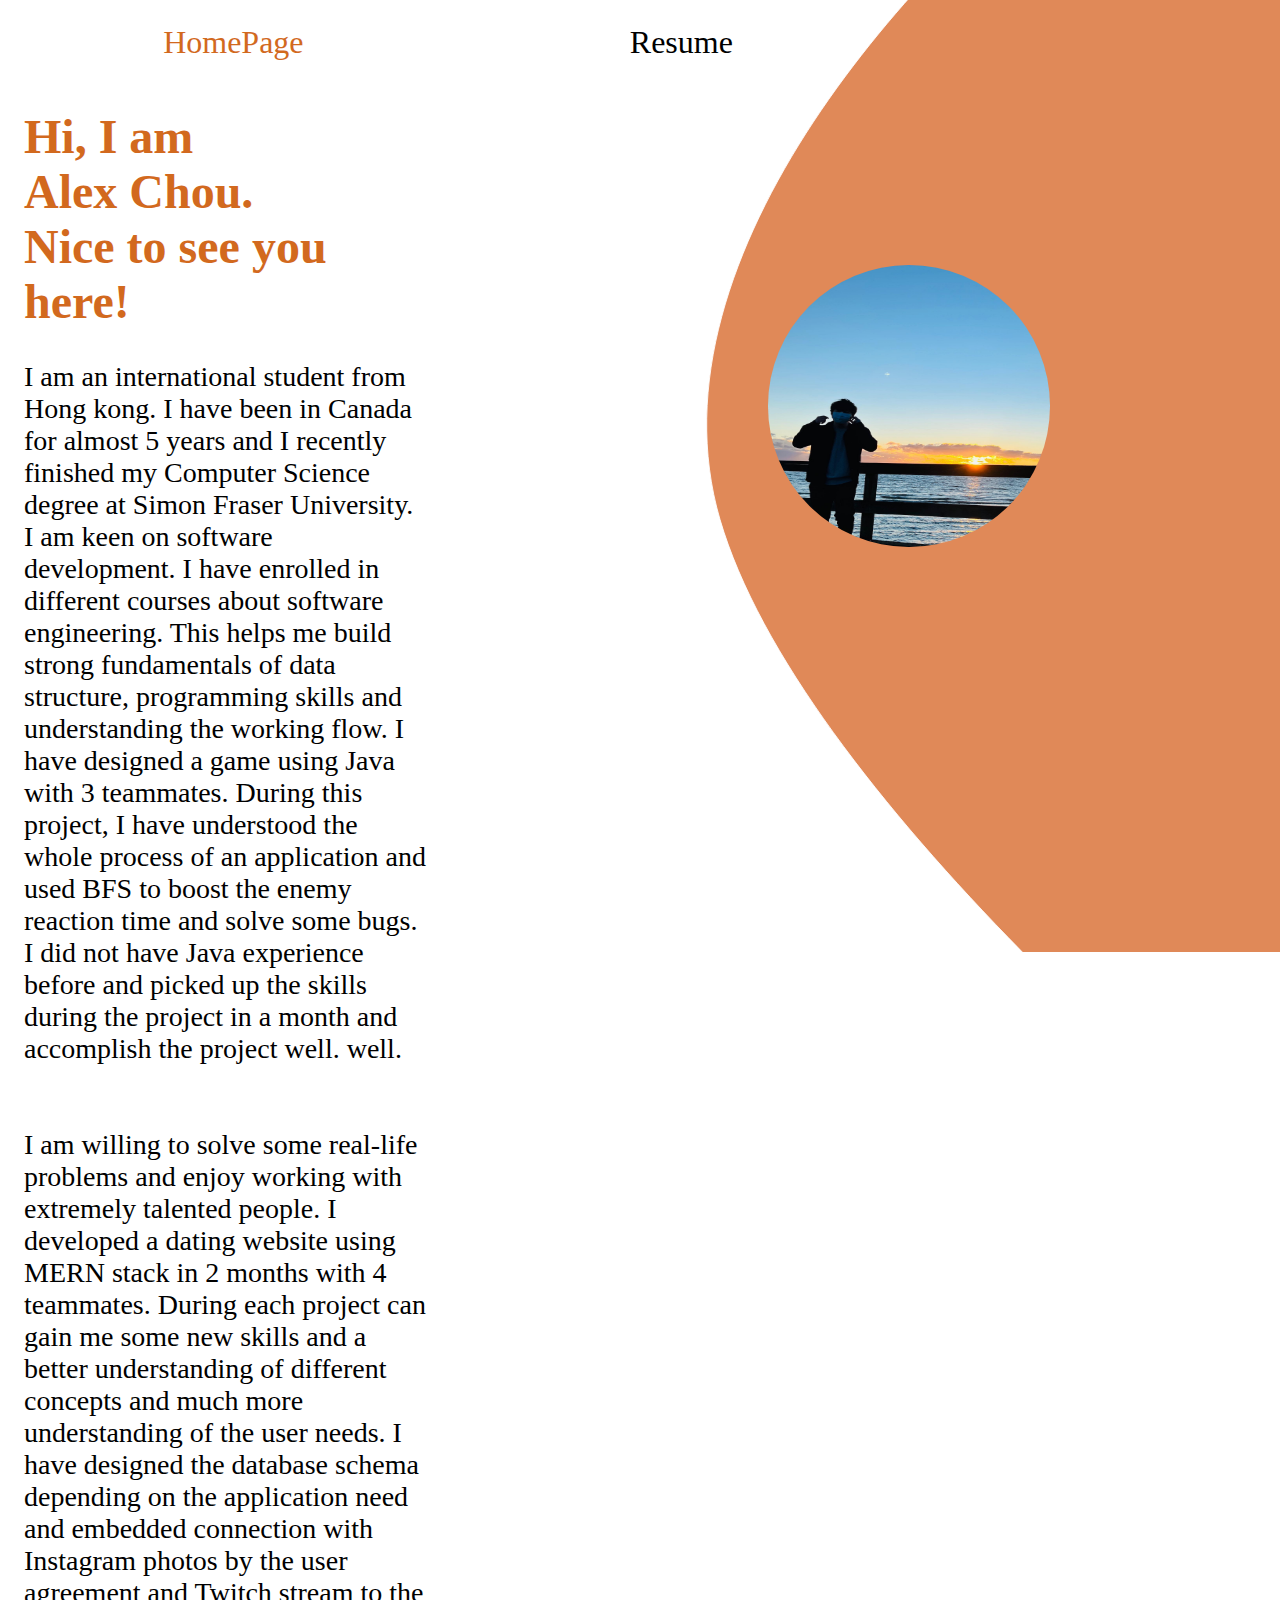
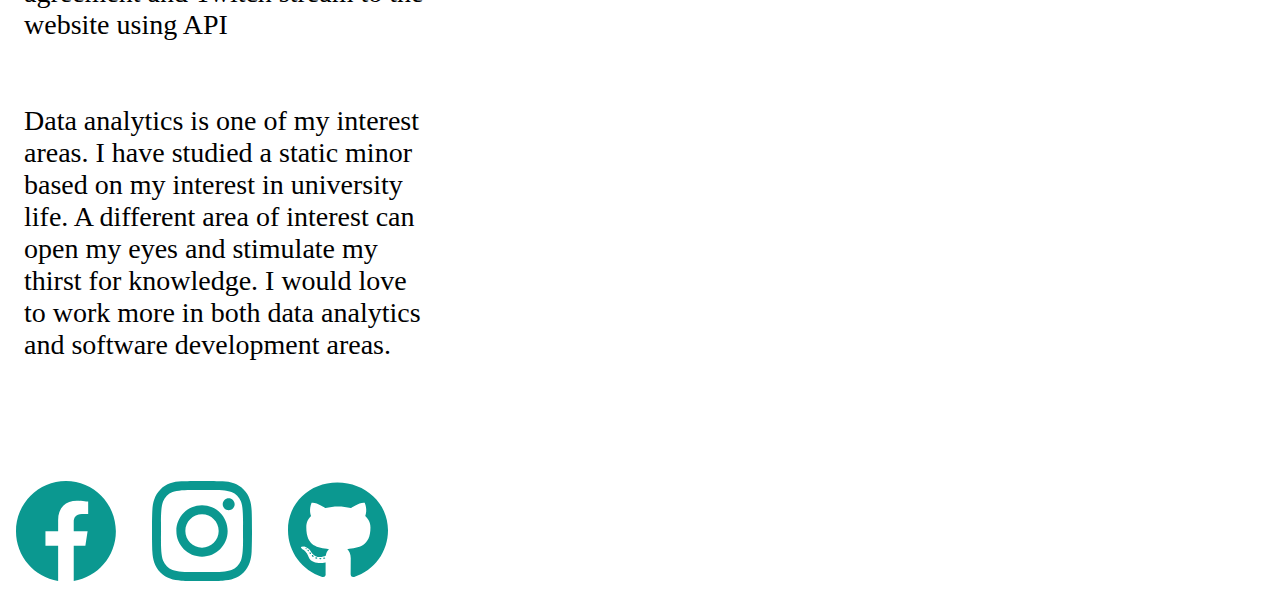
<file: index.html>
<!DOCTYPE html>
<html lang="en">
  <head>
    <meta charset="UTF-8" />
    <meta http-equiv="X-UA-Compatible" content="IE=edge" />
    <meta name="viewport" content="width=device-width, initial-scale=1.0" />
    <meta name="author" content="Alex Chou" />
    <meta name="robots" content="index,follow" />
    <meta name="description" content="Website about Alex Chou" />
    <title>HomePage | Alex Chou</title>
    <link rel="stylesheet" href="./styles/style.css" />
  </head>
  <body>
    <!-- background -->
    <img
      class="background"
      src="./ICONS/OrangeBackground.svg"
      alt="background"
    />
    <header>
      <nav>
        <ul>
          <li><a class="active" href="#">HomePage</a></li>
          <li><a href="resume.html">Resume</a></li>
          <!-- <li><a href="contact.html">Contact</a></li> -->
          <!-- <li><a href="#">HomePage</a></li>
          <li><a href="#">HomePage</a></li> -->
        </ul>
      </nav>
    </header>

    <main>
      <section class="left">
        <h1>
          Hi, I am<br />
          Alex Chou. <br />
          Nice to see you here!
        </h1>
        <p>
          I am an international student from Hong kong. I have been in Canada
          for almost 5 years and I recently finished my Computer Science degree
          at Simon Fraser University. I am keen on software development. I have
          enrolled in different courses about software engineering. This helps
          me build strong fundamentals of data structure, programming skills and
          understanding the working flow. I have designed a game using Java with
          3 teammates. During this project, I have understood the whole process
          of an application and used BFS to boost the enemy reaction time and
          solve some bugs. I did not have Java experience before and picked up
          the skills during the project in a month and accomplish the project
          well. well.
        </p>
        <p>
          I am willing to solve some real-life problems and enjoy working with
          extremely talented people. I developed a dating website using MERN
          stack in 2 months with 4 teammates. During each project can gain me
          some new skills and a better understanding of different concepts and
          much more understanding of the user needs. I have designed the
          database schema depending on the application need and embedded
          connection with Instagram photos by the user agreement and Twitch
          stream to the website using API
        </p>
        <p>
          Data analytics is one of my interest areas. I have studied a static
          minor based on my interest in university life. A different area of
          interest can open my eyes and stimulate my thirst for knowledge. I
          would love to work more in both data analytics and software
          development areas.
        </p>
        <p>
          <!-- Lorem ipsum dolor sit amet consectetur adipisicing elit. Eos quaerat
          officia vel eaque ullam ipsam aperiam asperiores facere sit dolorum,
          consequatur voluptatibus laboriosam inventore laborum! -->
        </p>
      </section>
      <section class="right">
        <img
          class="myPic"
          src="./pictures/84629AE1-7AB9-46A7-85AC-54CF9AA7D573.jpg"
          alt="picture"
        />
      </section>
    </main>
    <footer>
      <a href="https://www.facebook.com/alexchou0605"
        ><img src="./ICONS/facebook.svg" alt="facebook" title="Facebook Page"
      /></a>
      <a href="https://www.instagram.com/alexxtat"
        ><img
          src="./ICONS/instagram.svg"
          alt="instagram"
          title="Instagram Page"
      /></a>
      <a href="https://github.com/alexxxtat"
        ><img
          src="./ICONS/github-brands 1.svg"
          alt="github-brands"
          title="Github Page"
      /></a>
    </footer>
  </body>
</html>
</file>
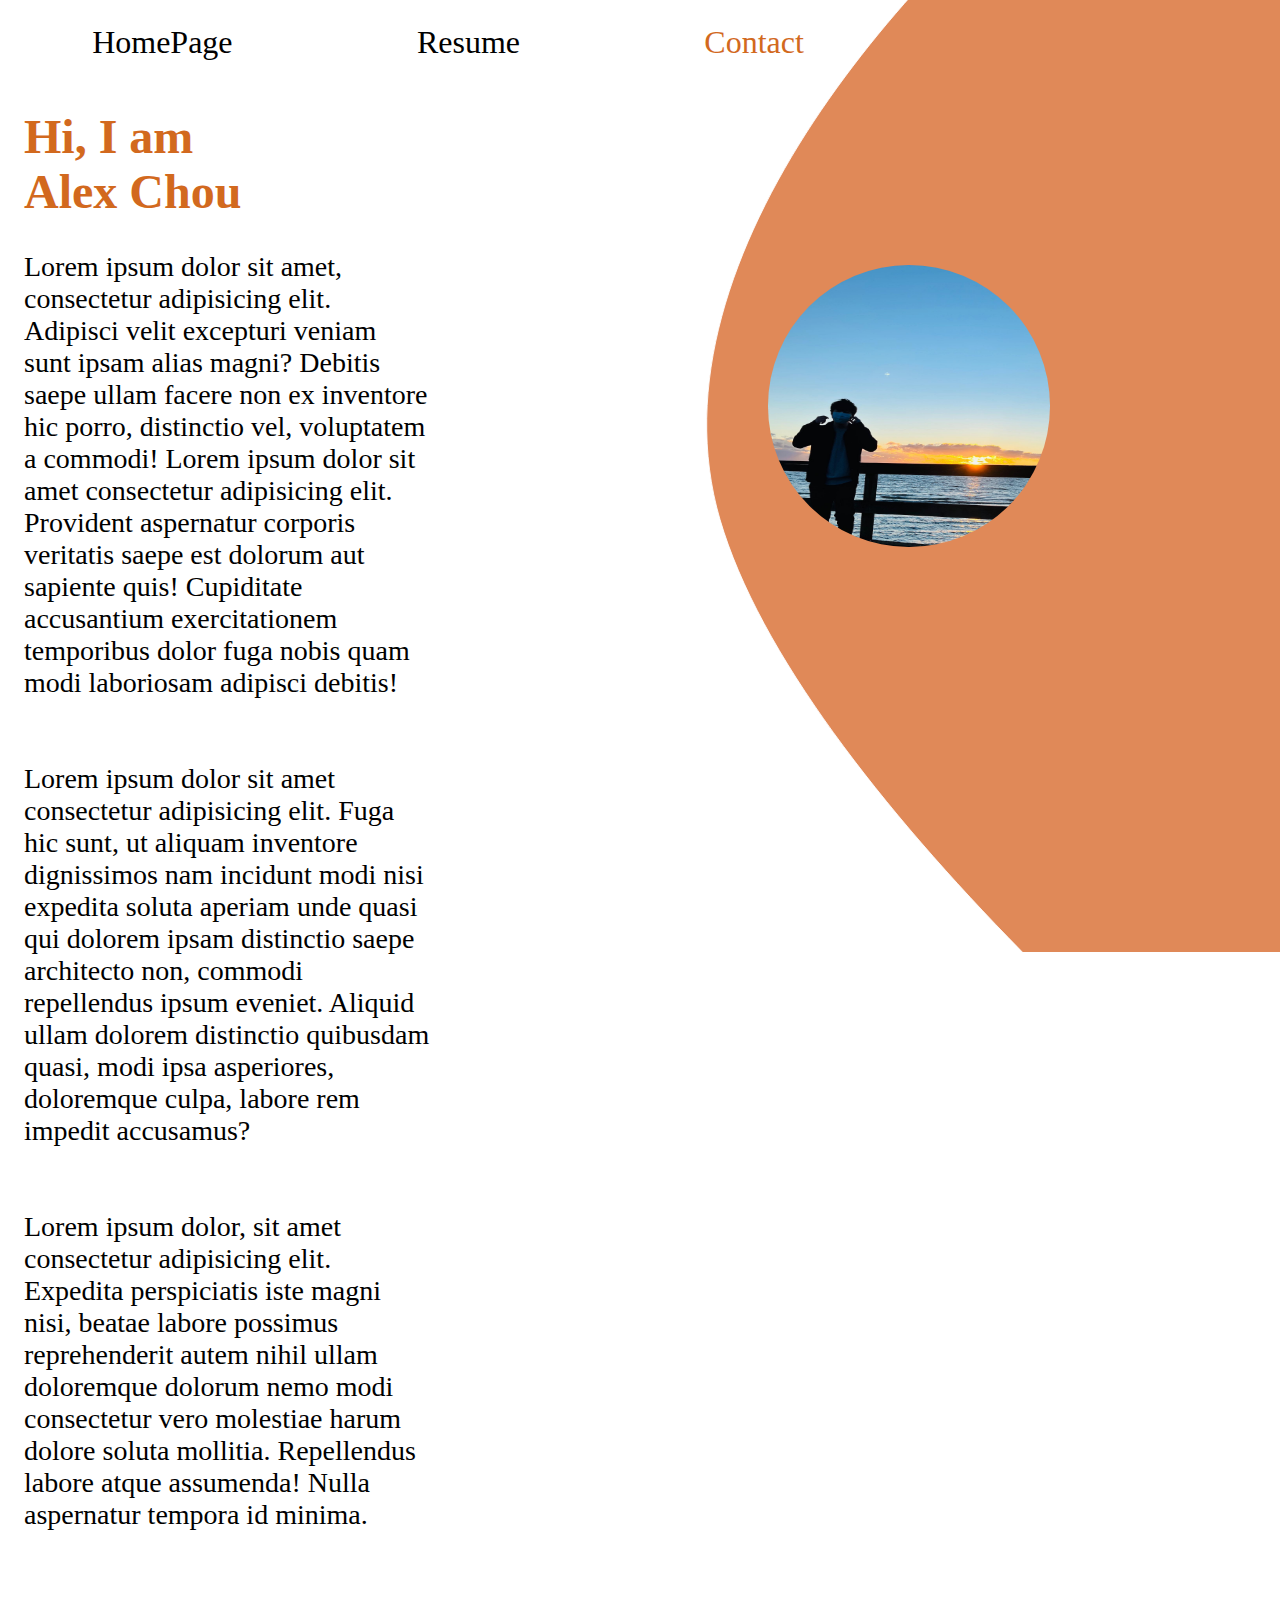
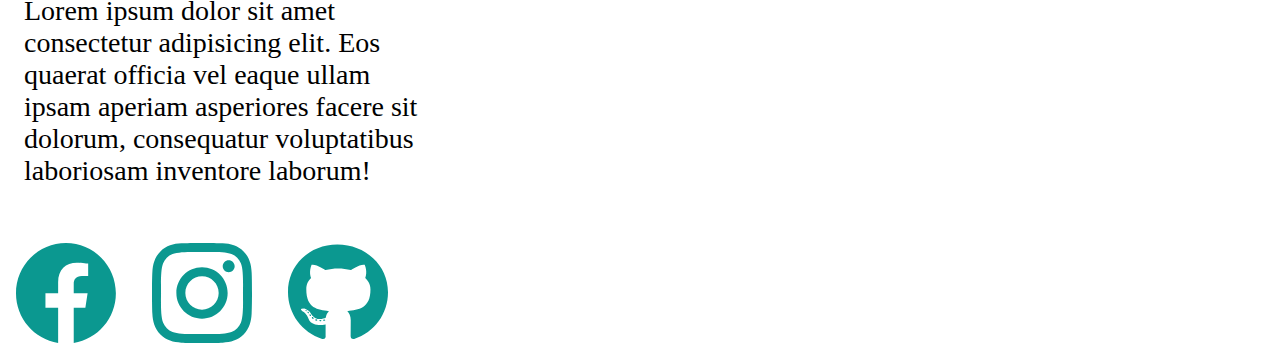
<file: contact.html>
<!DOCTYPE html>
<html lang="en">
  <head>
    <meta charset="UTF-8" />
    <meta http-equiv="X-UA-Compatible" content="IE=edge" />
    <meta name="viewport" content="width=device-width, initial-scale=1.0" />
    <meta name="author" content="Alex Chou" />
    <meta name="robots" content="index,follow" />
    <meta name="description" content="Website about Alex Chou" />
    <title>HomePage | Alex Chou</title>
    <link rel="stylesheet" href="./styles/style.css" />
  </head>
  <body>
    <!-- background -->
    <img
      class="background"
      src="./ICONS/OrangeBackground.svg"
      alt="background"
    />
    <header>
      <nav>
        <ul>
          <li><a href="index.html">HomePage</a></li>
          <li><a href="resume.html">Resume</a></li>
          <li><a class="active" href="#">Contact</a></li>
          <!-- <li><a href="#">HomePage</a></li>
          <li><a href="#">HomePage</a></li> -->
        </ul>
      </nav>
    </header>

    <main>
      <section class="left">
        <h1>
          Hi, I am<br />
          Alex Chou
        </h1>
        <p>
          Lorem ipsum dolor sit amet, consectetur adipisicing elit. Adipisci
          velit excepturi veniam sunt ipsam alias magni? Debitis saepe ullam
          facere non ex inventore hic porro, distinctio vel, voluptatem a
          commodi! Lorem ipsum dolor sit amet consectetur adipisicing elit.
          Provident aspernatur corporis veritatis saepe est dolorum aut sapiente
          quis! Cupiditate accusantium exercitationem temporibus dolor fuga
          nobis quam modi laboriosam adipisci debitis!
        </p>
        <p>
          Lorem ipsum dolor sit amet consectetur adipisicing elit. Fuga hic
          sunt, ut aliquam inventore dignissimos nam incidunt modi nisi expedita
          soluta aperiam unde quasi qui dolorem ipsam distinctio saepe
          architecto non, commodi repellendus ipsum eveniet. Aliquid ullam
          dolorem distinctio quibusdam quasi, modi ipsa asperiores, doloremque
          culpa, labore rem impedit accusamus?
        </p>
        <p>
          Lorem ipsum dolor, sit amet consectetur adipisicing elit. Expedita
          perspiciatis iste magni nisi, beatae labore possimus reprehenderit
          autem nihil ullam doloremque dolorum nemo modi consectetur vero
          molestiae harum dolore soluta mollitia. Repellendus labore atque
          assumenda! Nulla aspernatur tempora id minima.
        </p>
        <p>
          Lorem ipsum dolor sit amet consectetur adipisicing elit. Eos quaerat
          officia vel eaque ullam ipsam aperiam asperiores facere sit dolorum,
          consequatur voluptatibus laboriosam inventore laborum!
        </p>
      </section>
      <section class="right">
        <img
          class="myPic"
          src="./pictures/84629AE1-7AB9-46A7-85AC-54CF9AA7D573.jpg"
          alt="picture"
        />
      </section>
    </main>
    <footer>
      <a href="#"
        ><img src="./ICONS/facebook.svg" alt="facebook" title="Facebook Page"
      /></a>
      <a href="#"
        ><img
          src="./ICONS/instagram.svg"
          alt="instagram"
          title="Instagram Page"
      /></a>
      <a href="https://github.com/alexxxtat"
        ><img
          src="./ICONS/github-brands 1.svg"
          alt="github-brands"
          title="Github Page"
      /></a>
    </footer>
  </body>
</html>
</file>
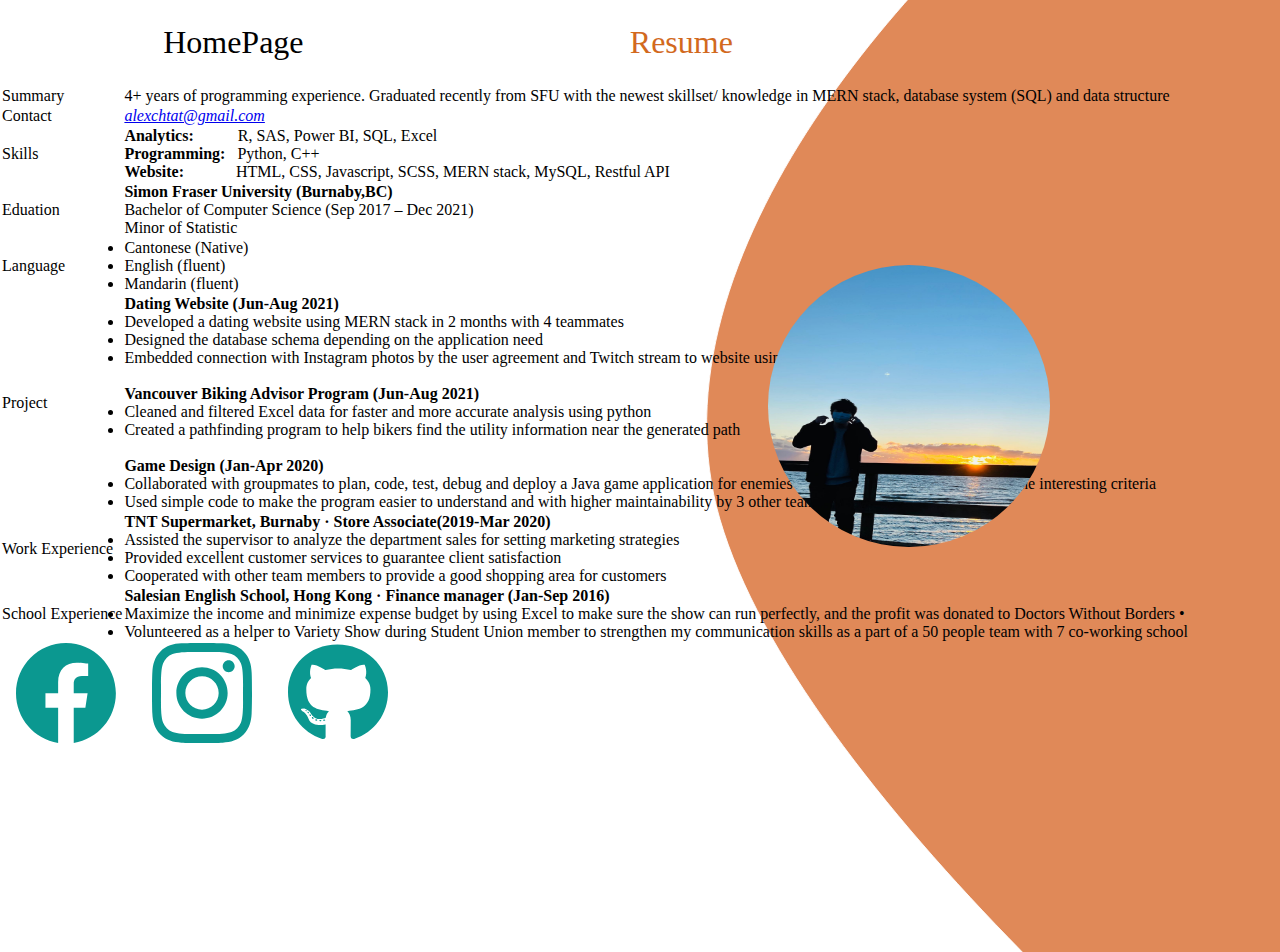
<file: Resume.html>
<!DOCTYPE html>
<html lang="en">
  <head>
    <meta charset="UTF-8" />
    <meta http-equiv="X-UA-Compatible" content="IE=edge" />
    <meta name="viewport" content="width=device-width, initial-scale=1.0" />
    <meta name="author" content="Alex Chou" />
    <meta name="robots" content="index,follow" />
    <meta name="description" content="Website about Alex Chou" />
    <title>Resume | Alex Chou</title>
    <link rel="stylesheet" href="./styles/style.css" />
  </head>
  <body>
    <!-- background -->
    <img
      class="background"
      src="./ICONS/OrangeBackground.svg"
      alt="background"
    />
    <header>
      <nav>
        <ul>
          <li><a href="index.html">HomePage</a></li>
          <li><a class="active" href="#">Resume</a></li>
          <!-- <li><a href="contact.html">Contact</a></li> -->
          <!-- <li><a href="#">HomePage</a></li>
          <li><a href="#">HomePage</a></li> -->
        </ul>
      </nav>
    </header>

    <main>
      <section class="resumeRight">
        <table>
          <tr>
            <td class="RowTitle">Summary</td>
            <td>
              4+ years of programming experience. Graduated recently from SFU
              with the newest skillset/ knowledge in MERN stack, database system
              (SQL) and data structure
            </td>
          </tr>
          <tr>
            <td class="RowTitle">Contact</td>
            <td>
              <address>
                <a href="mailto:alexchtat@gmail.com">alexchtat@gmail.com</a>
              </address>
            </td>
          </tr>
          <tr>
            <td class="RowTitle">Skills</td>
            <td>
              <b>Analytics:</b> &emsp; &emsp; R, SAS, Power BI, SQL, Excel<br/ >
              <b>Programming:</b> &nbsp Python, C++ <br />
              <b>Website:</b> &nbsp &nbsp &nbsp &nbsp &nbsp &nbsp HTML, CSS,
              Javascript, SCSS, MERN stack, MySQL, Restful API
            </td>
          </tr>
          <tr>
            <td class="RowTitle">Eduation</td>
            <td>
              <b>Simon Fraser University (Burnaby,BC)</b><br />
              Bachelor of Computer Science (Sep 2017 – Dec 2021) <br />
              Minor of Statistic
            </td>
          </tr>
          <tr>
            <td class="RowTitle">Language</td>
            <td>
              <ul>
                <li>Cantonese (Native)</li>
                <li>English (fluent)</li>
                <li>Mandarin (fluent)</li>
              </ul>
            </td>
          </tr>
          <tr>
            <td class="RowTitle">Project</td>
            <td>
              <b> Dating Website (Jun-Aug 2021)</b>
              <ul>
                <li>
                  Developed a dating website using MERN stack in 2 months with 4
                  teammates
                </li>
                <li>
                  Designed the database schema depending on the application need
                </li>
                <li>
                  Embedded connection with Instagram photos by the user
                  agreement and Twitch stream to website using API
                </li>
                <br />
              </ul>
              <b> Vancouver Biking Advisor Program (Jun-Aug 2021)</b>
              <ul>
                <li>
                  Cleaned and filtered Excel data for faster and more accurate
                  analysis using python
                </li>
                <li>
                  Created a pathfinding program to help bikers find the utility
                  information near the generated path
                </li>
                <br />
              </ul>
              <b> Game Design (Jan-Apr 2020)</b>
              <ul>
                <li>
                  Collaborated with groupmates to plan, code, test, debug and
                  deploy a Java game application for enemies chase the player in
                  a maze with some interesting criteria
                </li>
                <li>
                  Used simple code to make the program easier to understand and
                  with higher maintainability by 3 other teammates
                </li>
              </ul>
            </td>
          </tr>
          <tr>
            <td class="RowTitle">Work Experience</td>
            <td>
              <b>TNT Supermarket, Burnaby · Store Associate(2019-Mar 2020) </b>
              <ul>
                <li>
                  Assisted the supervisor to analyze the department sales for
                  setting marketing strategies
                </li>
                <li>
                  Provided excellent customer services to guarantee client
                  satisfaction
                </li>
                <li>
                  Cooperated with other team members to provide a good shopping
                  area for customers
                </li>
              </ul>
            </td>
          </tr>
          <tr>
            <td class="RowTitle">School Experience</td>
            <td>
              <b
                >Salesian English School, Hong Kong · Finance manager (Jan-Sep
                2016)
              </b>
              <ul>
                <li>
                  Maximize the income and minimize expense budget by using Excel
                  to make sure the show can run perfectly, and the profit was
                  donated to Doctors Without Borders •
                </li>
                <li>
                  Volunteered as a helper to Variety Show during Student Union
                  member to strengthen my communication skills as a part of a 50
                  people team with 7 co-working school
                </li>
              </ul>
            </td>
          </tr>
        </table>
      </section>
      <section class="right">
        <img
          class="myPic"
          src="./pictures/84629AE1-7AB9-46A7-85AC-54CF9AA7D573.jpg"
          alt="picture"
        />
      </section>
    </main>
    <footer>
      <a href="https://www.facebook.com/alexchou0605"
        ><img src="./ICONS/facebook.svg" alt="facebook" title="Facebook Page"
      /></a>
      <a href="https://www.instagram.com/alexxtat"
        ><img
          src="./ICONS/instagram.svg"
          alt="instagram"
          title="Instagram Page"
      /></a>
      <a href="https://github.com/alexxxtat"
        ><img
          src="./ICONS/github-brands 1.svg"
          alt="github-brands"
          title="Github Page"
      /></a>
    </footer>
  </body>
</html>
</file>
<file: styles/style.css>
* {
  padding: 0;
  margin: 0;
  -webkit-box-sizing: border-box;
          box-sizing: border-box;
}

body {
  position: relative;
}

img.background {
  position: absolute;
  z-index: -1;
  right: 0;
  width: 50vw;
  height: 120vh;
  top: -10vw;
}

.active {
  color: chocolate;
}

header nav {
  width: 100%;
}

header nav ul {
  width: 70%;
  display: -webkit-box;
  display: -ms-flexbox;
  display: flex;
  -ms-flex-pack: distribute;
      justify-content: space-around;
  list-style-type: none;
}

header nav ul li:hover {
  background-color: #f7e492;
  border-radius: 30%;
}

header nav ul li {
  padding: 1.5rem;
}

header nav ul li a {
  font-size: 2rem;
  text-decoration: none;
  color: black;
}

main {
  display: -webkit-box;
  display: -ms-flexbox;
  display: flex;
  position: relative;
  -ms-flex-wrap: wrap;
      flex-wrap: wrap;
}

main section.left {
  -webkit-box-flex: 2;
      -ms-flex: 2 1 400px;
          flex: 2 1 400px;
  padding: 1.5rem;
}

main section.left h1 {
  color: chocolate;
  font-size: 3rem;
}

main section.left p {
  font-size: 1.75rem;
  padding: 2rem 0rem;
}

main section.right {
  -webkit-box-flex: 1;
      -ms-flex: 1 1 800px;
          flex: 1 1 800px;
}

main section.right img {
  width: 22vw;
  height: 22vw;
  border-radius: 50%;
  position: absolute;
  top: 20vh;
  right: 18vw;
}

footer a {
  padding: 1rem;
}

@media screen and (max-width: 1100px) {
  .orange {
    opacity: 0.5;
  }
  header nav {
    border-bottom: 2px solid gray;
  }
  header nav ul {
    width: 100%;
    -webkit-box-orient: vertical;
    -webkit-box-direction: normal;
        -ms-flex-direction: column;
            flex-direction: column;
  }
  main {
    border-bottom: 2px solid gray;
  }
  main section.right {
    display: -webkit-box;
    display: -ms-flexbox;
    display: flex;
    -webkit-box-pack: center;
        -ms-flex-pack: center;
            justify-content: center;
    -webkit-box-align: center;
        -ms-flex-align: center;
            align-items: center;
    margin: 1rem;
  }
  main section.right img {
    position: static;
    -webkit-transform: none;
            transform: none;
    width: 50vw;
    height: 50vw;
  }
  main section.picture {
    display: -webkit-box;
    display: -ms-flexbox;
    display: flex;
    -webkit-box-pack: center;
        -ms-flex-pack: center;
            justify-content: center;
    -webkit-box-align: center;
        -ms-flex-align: center;
            align-items: center;
  }
  main section.picture img {
    width: 60vw;
  }
  main section.picture div.orangeRect {
    display: none;
  }
  footer {
    display: -webkit-box;
    display: -ms-flexbox;
    display: flex;
    -webkit-box-pack: center;
        -ms-flex-pack: center;
            justify-content: center;
  }
}
/*# sourceMappingURL=style.css.map */
</file>
